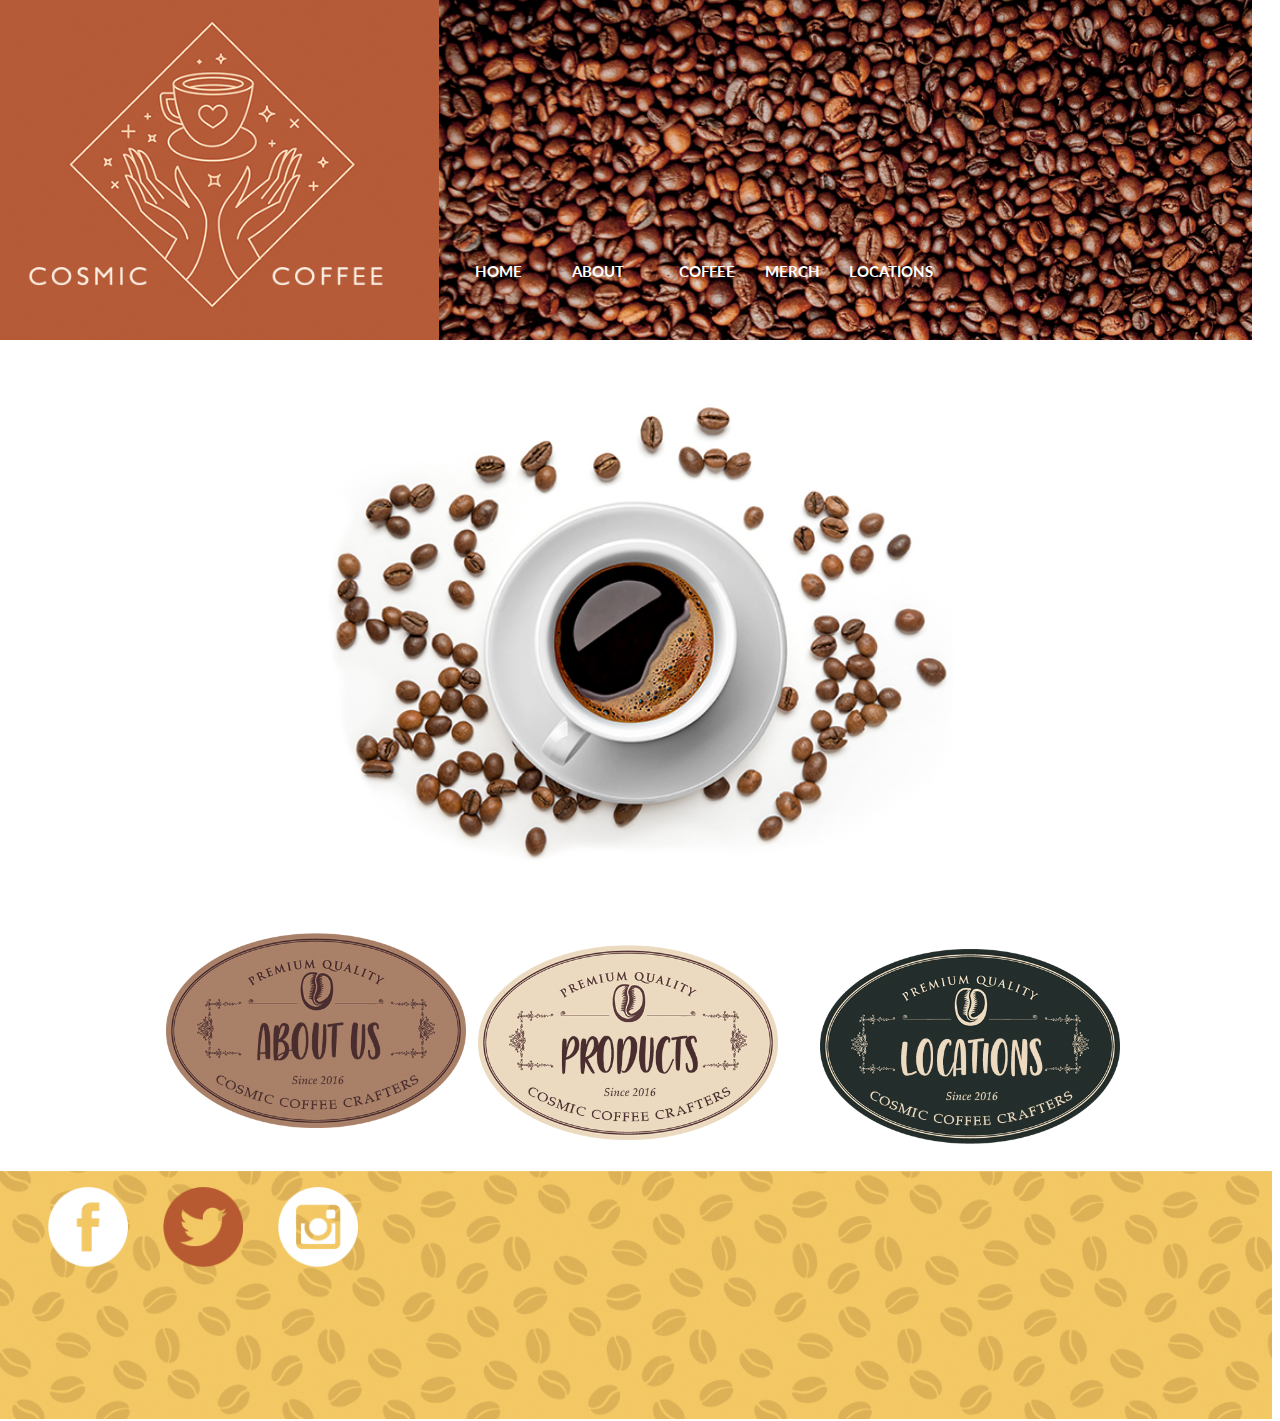
<file: index.html>
<!DOCTYPE html>
<html lang="en">
<head>
    <meta charset="UTF-8">
    <meta name="viewport" content="width=device-width, initial-scale=1.0">
    <title>Cosmic Coffee</title>
    <link rel="stylesheet" type="text/css" href="style.css">
    <link rel="stylesheet" type="text/css" href="//fonts.googleapis.com/css?family=Lato" />
</head>
<body>
    
    <header class="TopRow">


        <img src="/banner_cc-logo2.jpg" class="CosmicLogo">

       
        

            <img src="/coffee_images/banner_beans-only.jpg" class="RightSideHeaderBeans">
            
            <!-- <img class="CoffeeCupIcon" src="coffee_images/coffee_mug_icon.png"> -->

            <nav class="Directory">
                
                <div class="Directory">
                    <h2>
                        <a class="HomeButton Button" href="">HOME</a>
                    </h2>
                </div>
                <div class="Directory">
                    <h2>
                        <a class="AboutButton Button" href="/about.html">ABOUT</a>
                    </h2>
                </div>
                <div class="Directory">
                    <h2>
                        <a class="CoffeeButton Button" href="/products.html">COFFEE</a>
                    </h2>
                </div>
                <div class="Directory">
                    <h2>
                        <a class="MerchButton Button" href="/products.html">MERCH</a>
                    </h2>
                </div>
                <div class="Directory">
                    <h2>
                        <a class="LocationsButton Button" href="/locations.html">LOCATIONS</a>
                    </h2>
                </div>
            
        </nav>

    </header>







    <main class="MainSection">

        <div class="CoffeeCupContainer">
            <img src="/coffee_images/cup_beans.jpg" class="CupWithBeans">
        </div>
        
        

        <div class="labelswrapper">

            <a href="/about.html">
            <div class="labels AboutLabel">
                
                <img src="coffee_images/label_about.png" width="300px">  
            </div>
            </a>



        <a href="/products.html">
                <div class="labels ProductsLabel">
                    <img src="coffee_images/label_products.png" width="300px" >
                </div>
            </a>


            <a href="/locations.html">
                <div class="labels LocationsLabel">
                    <img src="coffee_images/label_locations.png" width="300px"> 
                </div>
            </a>

        </div>

        

        <!-- <div class="Boxes">
            <a href=""><div class="Block"></div></a>
            <a href="/products.html"><div class="Block2"></div></a>
            <a href="/locations.html"><div class="Block3"></div></a>
        </div>
        </div> -->

    </main>
    






    <footer>

        
            <ul class="IconRow">
                <li>
                    <img class="FB" src="coffee_images/logo_fb.png">
                </li>
        
                <li>
                    <img class="TW" src="coffee_images/logo_br_twitter.png">
                </li>
        
                <li>
                    <img class="IG" src="coffee_images/logo_instagram.png">
                </li>
            </ul>
        
        <img src="/coffee_images/bottom_beans.jpg" class="FooterImage">

            
        </ul>
    </footer>




</body>
</html>
</file>
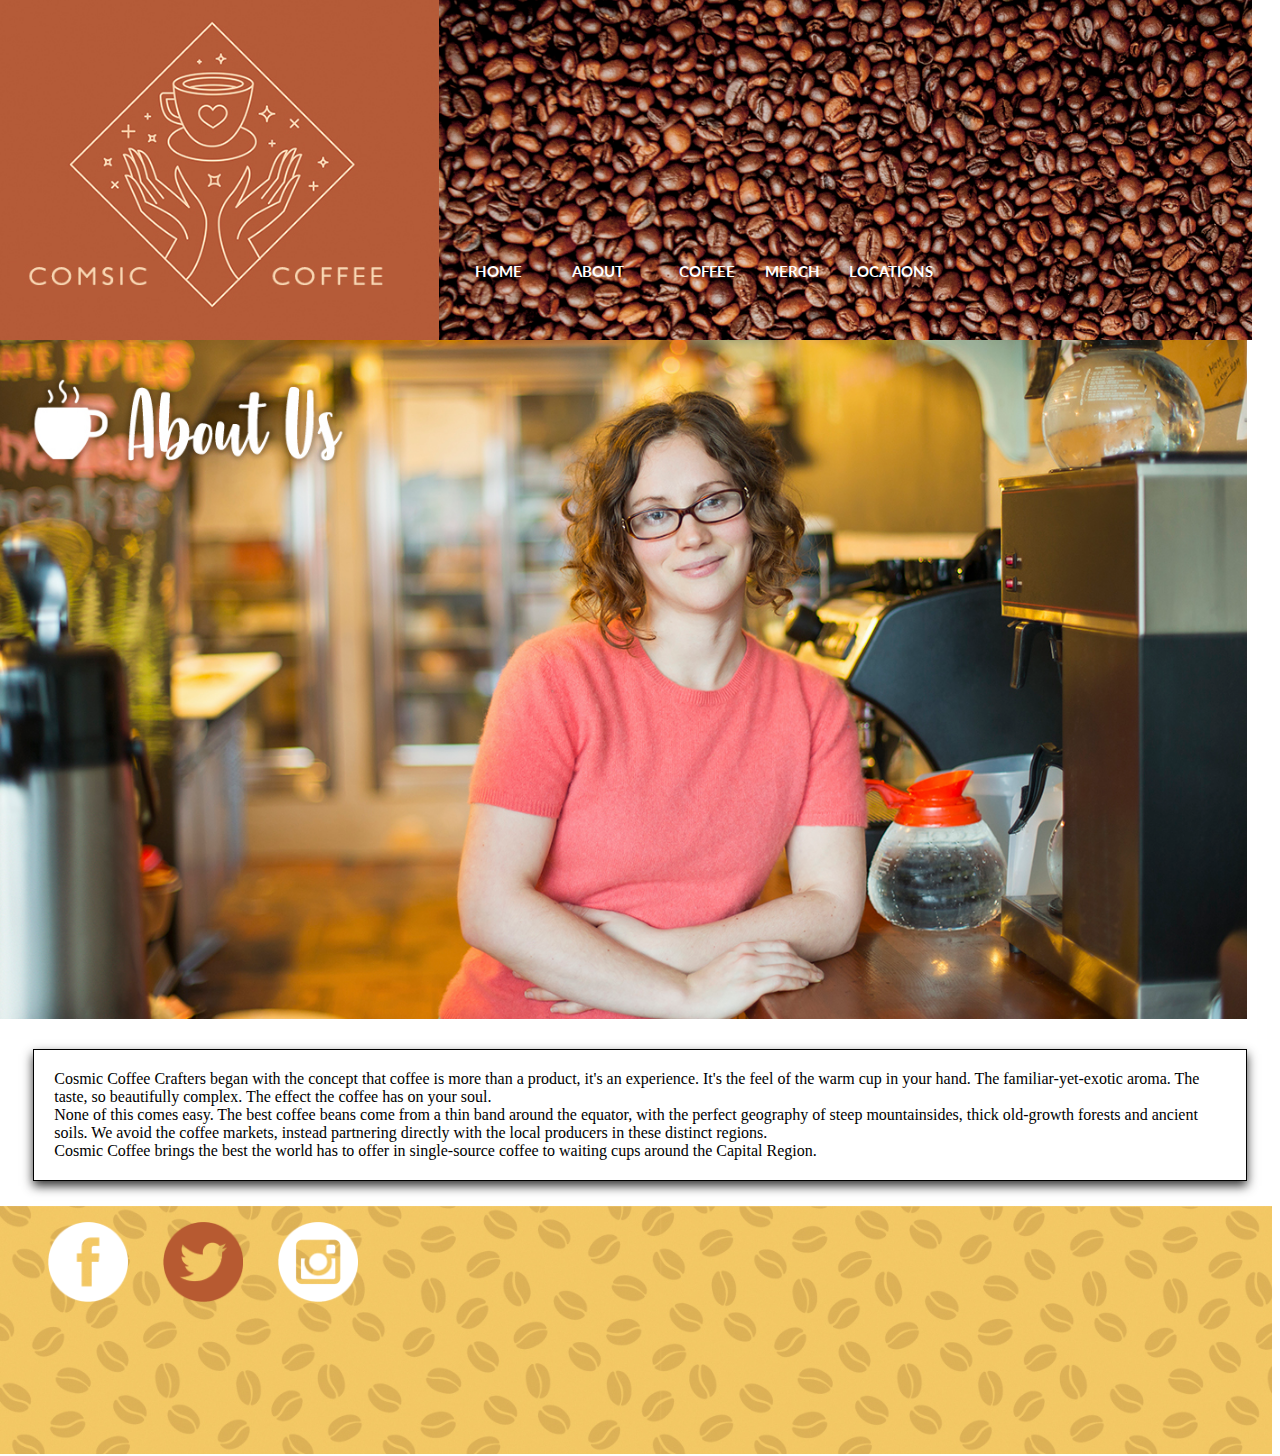
<file: about.html>
<!DOCTYPE html>
<html lang="en">
<head>
    <meta charset="UTF-8">
    <meta name="viewport" content="width=device-width, initial-scale=1.0">
    <title>Comsic Coffee</title>
    <link rel="stylesheet" type="text/css" href="style.css">
    <link rel="stylesheet" type="text/css" href="style2.css">
    <link rel="stylesheet" type="text/css" href="//fonts.googleapis.com/css?family=Lato" />
</head>
<body>
    
    <header class="TopRow">


        <img src="/coffee_images/banner_cc-logo.jpg" class="CosmicLogo">

       
        

            <img src="/coffee_images/banner_beans-only.jpg" class="RightSideHeaderBeans">
            
            <!-- <img class="CoffeeCupIcon" src="coffee_images/coffee_mug_icon.png"> -->

            <nav class="Directory">
                
                <div class="Directory">
                    <h2>
                        <a class="HomeButton Button" href="/index.html">HOME</a>
                    </h2>
                </div>
                <div class="Directory">
                    <h2>
                        <a class="AboutButton Button" href="/about.html">ABOUT</a>
                    </h2>
                </div>
                <div class="Directory">
                    <h2>
                        <a class="CoffeeButton Button" href="/products.html">COFFEE</a>
                    </h2>
                </div>
                <div class="Directory">
                    <h2>
                        <a class="MerchButton Button" href="/products.html">MERCH</a>
                    </h2>
                </div>
                <div class="Directory">
                    <h2>
                        <a class="LocationsButton Button" href="/locations.html">LOCATIONS</a>
                    </h2>
                </div>
            
        </nav>

    </header>

<main>

   <img class="AboutPhoto" src="coffee_images/about_us_photo_1400.jpg" alt="ABOUT US" width: 400px;>
        </div>

        <div class="storybox">
<storytext>Cosmic Coffee Crafters began with the concept that coffee is more than a product, it's an experience. It's the feel of the warm cup in your hand. The familiar-yet-exotic aroma. The taste, so beautifully complex. The effect the coffee has on your soul.
    <br>
                None of this comes easy. The best coffee beans come from a thin band around the equator, with the perfect geography of steep mountainsides, thick old-growth forests and ancient soils. We avoid the coffee markets, instead partnering directly with the local producers in these distinct regions.
                <br>
                Cosmic Coffee brings the best the world has to offer in single-source coffee to waiting cups around the Capital Region.
                </storytext>

        </div>



</div>





</main>




<footer>

        
    <ul class="IconRow">
        <li>
            <img class="FB" src="coffee_images/logo_fb.png">
        </li>

        <li>
            <img class="TW" src="coffee_images/logo_br_twitter.png">
        </li>

        <li>
            <img class="IG" src="coffee_images/logo_instagram.png">
        </li>
    </ul>

<img src="/coffee_images/bottom_beans.jpg" class="FooterImage">

    
</ul>
</footer>




</body>
</html>
</file>
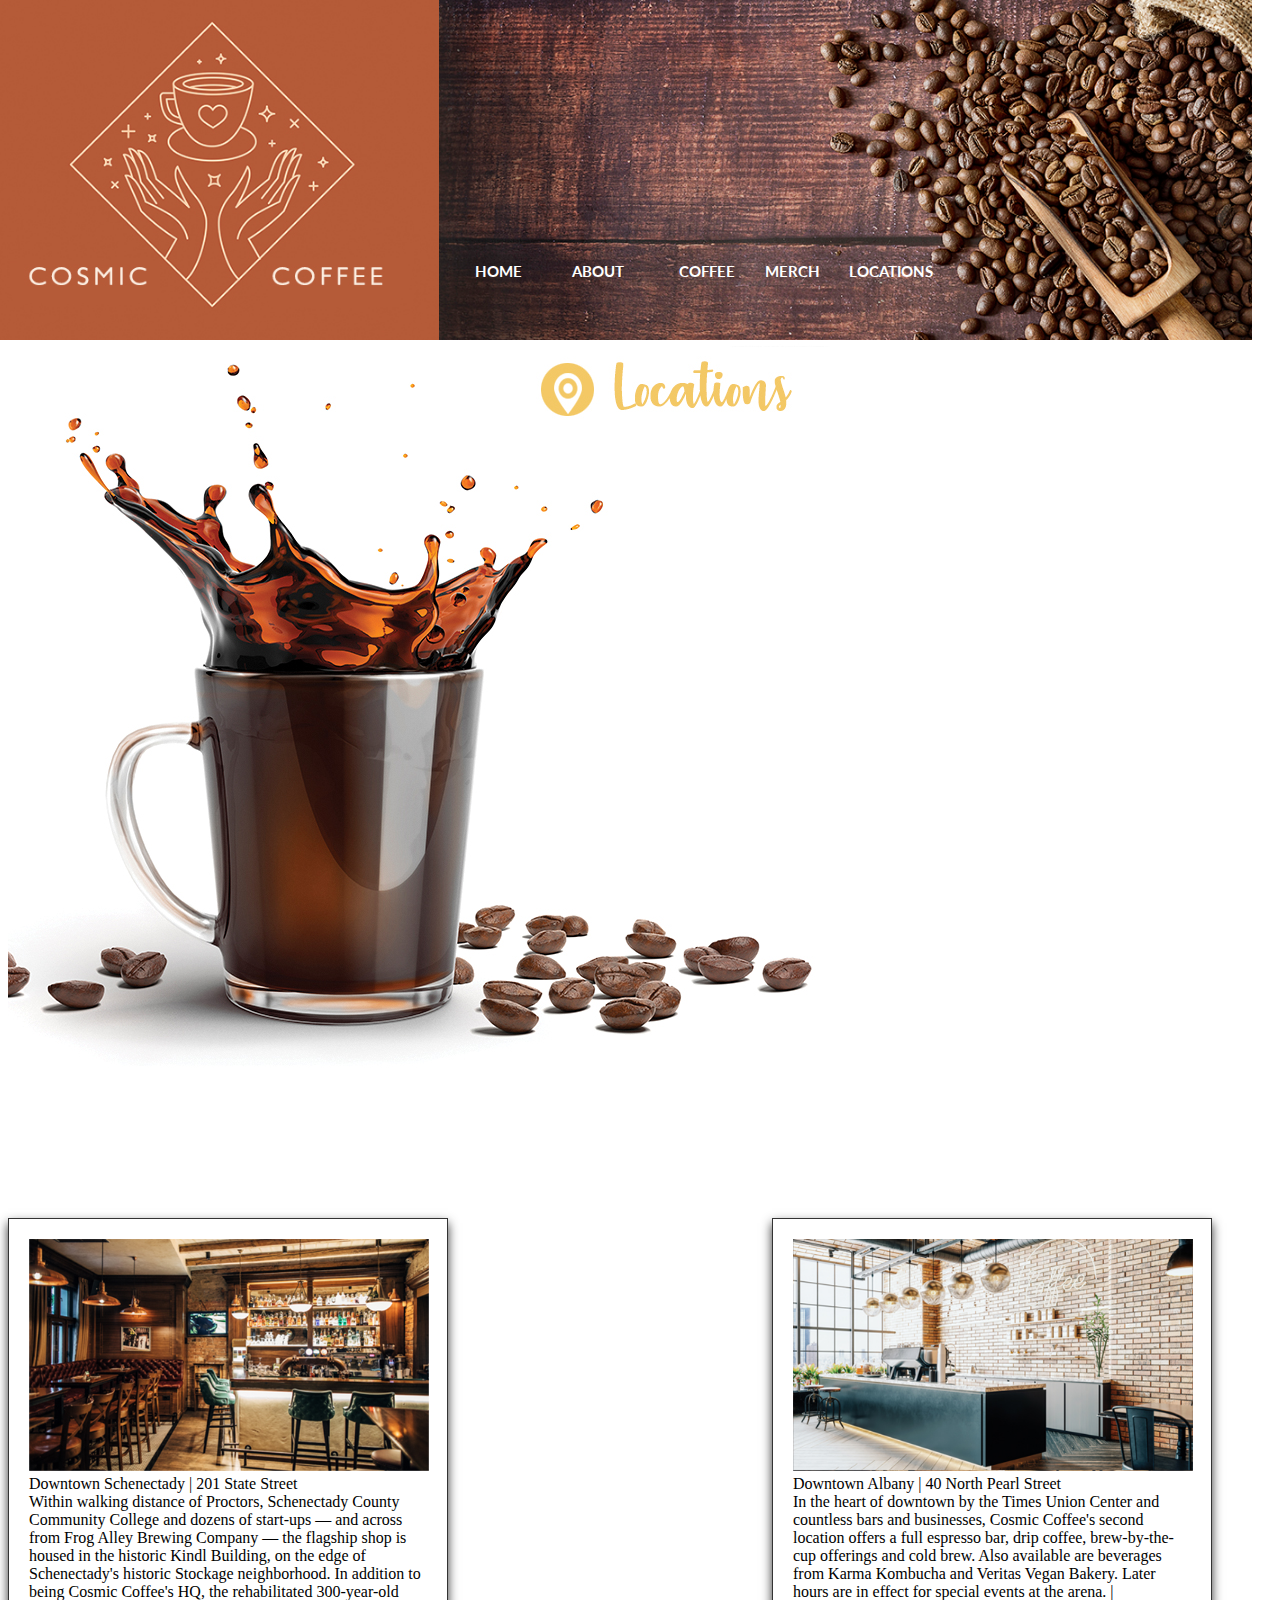
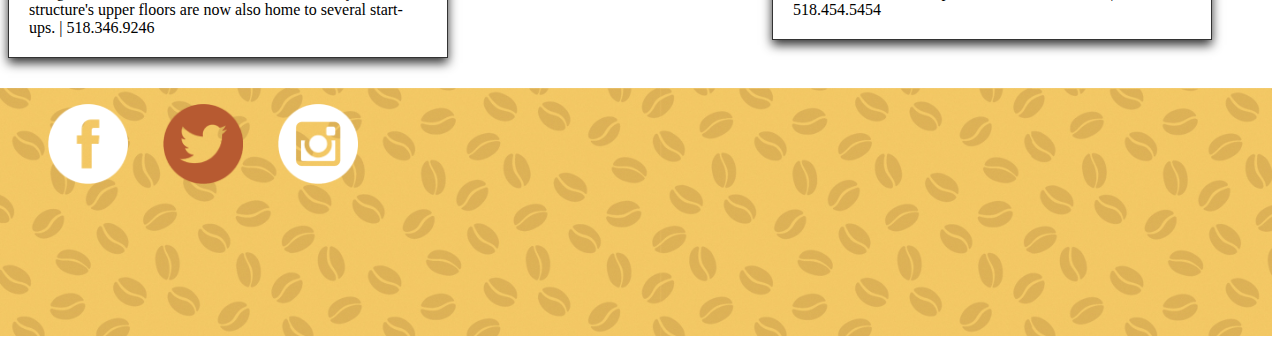
<file: locations.html>
<!DOCTYPE html>
<html lang="en">
<head>
    <meta charset="UTF-8">
    <meta name="viewport" content="width=device-width, initial-scale=1.0">
    <title>Cosmic Coffee</title>
    <link rel="stylesheet" type="text/css" href="style.css">
    <link rel="stylesheet" type="text/css" href="style2.css">
    <link href="https://fonts.googleapis.com/css2?family=Lato&display=swap" rel="stylesheet">


</head>




<body>
    
    
    <header class="TopRow">


        <img src="/banner_cc-logo2.jpg" class="CosmicLogo">

       
        

        <img class="Beans" src="coffee_images/banner_beans-scoop.jpg" alt="coffee beans">
            
            <!-- <img class="CoffeeCupIcon" src="coffee_images/coffee_mug_icon.png"> -->

            <nav class="Directory">
                
                <div class="Directory">
                    <h2>
                        <a class="HomeButton Button" href="/index.html">HOME</a>
                    </h2>
                </div>
                <div class="Directory">
                    <h2>
                        <a class="AboutButton Button" href="/about.html">ABOUT</a>
                    </h2>
                </div>
                <div class="Directory">
                    <h2>
                        <a class="CoffeeButton Button" href="/products.html">COFFEE</a>
                    </h2>
                </div>
                <div class="Directory">
                    <h2>
                        <a class="MerchButton Button" href="/products.html">MERCH</a>
                    </h2>
                </div>
                <div class="Directory">
                    <h2>
                        <a class="LocationsButton Button" href="/locations.html">LOCATIONS</a>
                    </h2>
                </div>
            
        </nav>

    </header>
    


    <main>

<div class="location-section">

        <div>
            <img class="LocGlassTop" src="coffee_images/locations_glass.jpg" alt="LOCATIONS" width: 360px;>
        </div>
     


        <div class="LocBoxes">
            <div class="locationbox">
                <img class="productimg" src="coffee_images/location_schdy.jpg" alt="Schenectady store" width="400px">
                <locationtext2>Downtown Schenectady | 201 State Street</locationtext2>
                <br>
                <locationtext1>Within walking distance of Proctors, Schenectady County Community College and dozens of start-ups — and across from Frog Alley Brewing Company — the flagship shop is housed in the historic Kindl Building, on the edge of Schenectady's historic Stockage neighborhood. In addition to being Cosmic Coffee's HQ, the rehabilitated 300-year-old structure's upper floors are now also home to several start-ups. | 518.346.9246</locationtext1>
    
            </div>
         
            <div class="locationbox locationbox2">
                <img class="productimg" src="coffee_images/location_albany.jpg" alt="Albany store" width="400px">
                <locationtext2>Downtown Albany | 40 North Pearl Street</locationtext2>
                <br>
                <locationtext1>In the heart of downtown by the Times Union Center and countless bars and businesses, Cosmic Coffee's second location offers a full espresso bar, drip coffee, brew-by-the-cup offerings and cold brew. Also available are beverages from Karma Kombucha and Veritas Vegan Bakery. Later hours are in effect for special events at the arena. | 518.454.5454</locationtext1>
    
            </div>
        </div>
        
    </div>

        
        
    </main>
    
    <footer>

        
        <ul class="IconRow">
            <li>
                <img class="FB" src="coffee_images/logo_fb.png">
            </li>
    
            <li>
                <img class="TW" src="coffee_images/logo_br_twitter.png">
            </li>
    
            <li>
                <img class="IG" src="coffee_images/logo_instagram.png">
            </li>
        </ul>
    
    <img src="/coffee_images/bottom_beans.jpg" class="FooterImage">

        
    </ul>
</footer>

</body>
</html>
</file>
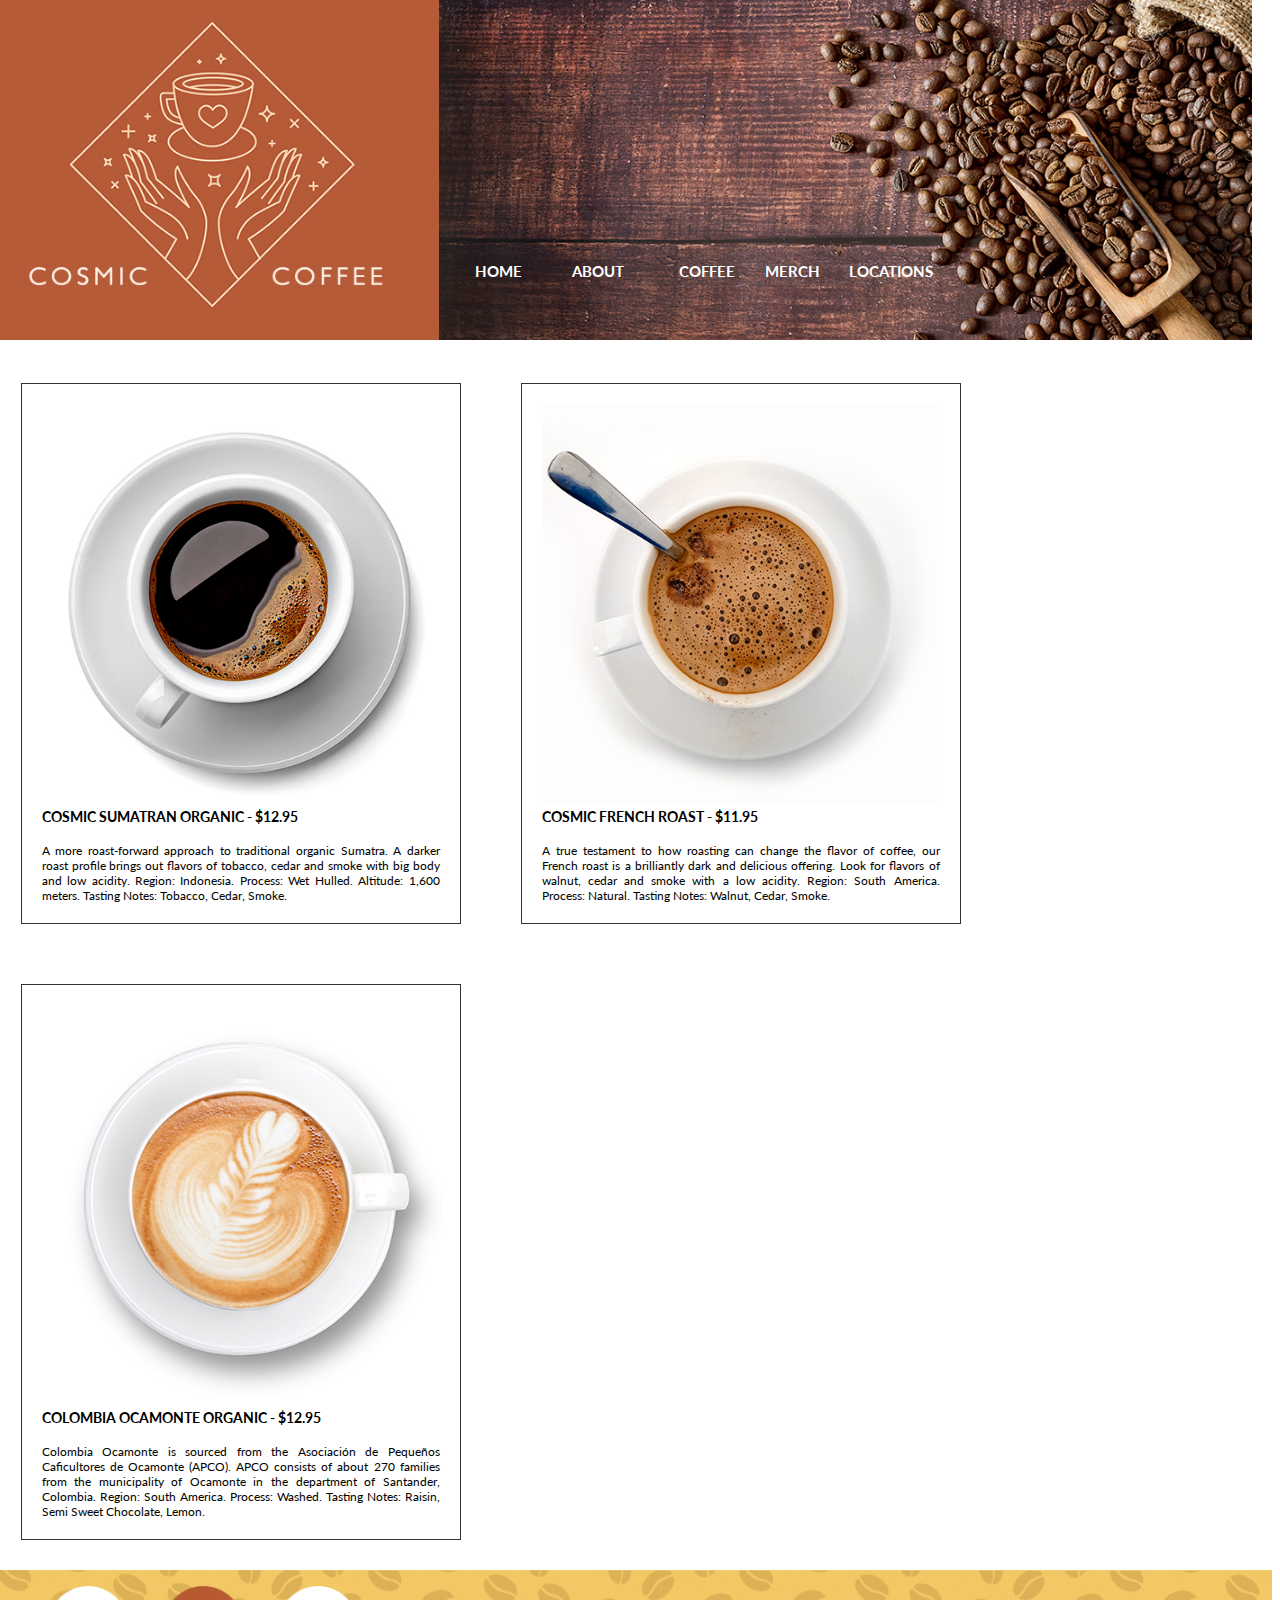
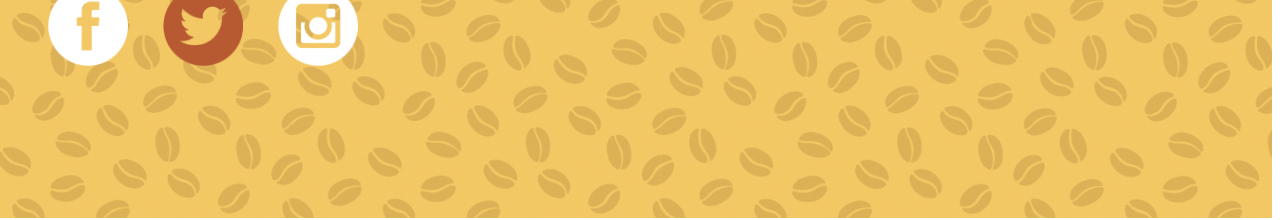
<file: products.html>
<!DOCTYPE html>
<html lang="en">
<head>
    <meta charset="UTF-8">
    <meta name="viewport" content="width=device-width, initial-scale=1.0">
    <title>Cosmic Coffee</title>
    <link rel="stylesheet" type="text/css" href="style.css">
    <link rel="stylesheet" type="text/css" href="style2.css">
    <link href="https://fonts.googleapis.com/css2?family=Lato&display=swap" rel="stylesheet">


</head>

<header class="TopRow">


    <img src="/banner_cc-logo2.jpg" class="CosmicLogo">

   
    

    <img class="Beans" src="coffee_images/banner_beans-scoop.jpg" alt="coffee beans">
        
        <!-- <img class="CoffeeCupIcon" src="coffee_images/coffee_mug_icon.png"> -->

        <nav class="Directory">
            
            <div class="Directory">
                <h2>
                    <a class="HomeButton Button" href="/index.html">HOME</a>
                </h2>
            </div>
            <div class="Directory">
                <h2>
                    <a class="AboutButton Button" href="/about.html">ABOUT</a>
                </h2>
            </div>
            <div class="Directory">
                <h2>
                    <a class="CoffeeButton Button" href="">COFFEE</a>
                </h2>
            </div>
            <div class="Directory">
                <h2>
                    <a class="MerchButton Button" href="/products.html">MERCH</a>
                </h2>
            </div>
            <div class="Directory">
                <h2>
                    <a class="LocationsButton Button" href="/locations.html">LOCATIONS</a>
                </h2>
            </div>
        
    </nav>

</header>

<main class="ProductsSection">
    <div class="productbox">
        <img class="productimg phoneimg" src="coffee_images/cup_dark.jpg" alt="a black cup of coffee" width="400px">
        <div class="locationtext2" >Cosmic Sumatran Organic - $12.95</div>
        <br>
        <div class="locationtext1">A more roast-forward approach to traditional organic Sumatra. A darker roast profile brings out flavors of tobacco, cedar and smoke with big body and low acidity. Region: Indonesia. Process: Wet Hulled. Altitude: 1,600 meters. Tasting Notes: Tobacco, Cedar, Smoke.</div>
    </div>

        <div class="productbox">
            <img class="productimg phoneimg" src="coffee_images/cup_spoon.jpg" alt="a frothy cup of coffee" width="400px">
            <div class ="locationtext2">Cosmic French Roast - $11.95</div>
            <br>
            <div class="locationtext1">A true testament to how roasting can change the flavor of coffee, our French roast is a brilliantly dark and delicious offering. Look for flavors of walnut, cedar and smoke with a low acidity. Region: South America. Process: Natural. Tasting Notes: Walnut, Cedar, Smoke.</div>
        </div>

            <div class="productbox">
                <img class="productimg phoneimg" src="coffee_images/cup_fern.jpg" alt="a fern shaped foam art cup of coffee" width="400px">
                <div class="locationtext2">Colombia Ocamonte Organic - $12.95</div>
                <br>
                <div class="locationtext1">Colombia Ocamonte is sourced from the Asociación de Pequeños Caficultores de Ocamonte (APCO). APCO consists of about 270 families from the municipality of Ocamonte in the department of Santander, Colombia. Region: South America. Process: Washed. Tasting Notes: Raisin, Semi Sweet Chocolate, Lemon.</div>
            </div>




 </main>

 <footer class="ProductsFooter">

        
    <ul class="IconRow">
        <li>
            <img class="FB" src="coffee_images/logo_fb.png">
        </li>

        <li>
            <img class="TW" src="coffee_images/logo_br_twitter.png">
        </li>

        <li>
            <img class="IG" src="coffee_images/logo_instagram.png">
        </li>
    </ul>

<img src="/coffee_images/bottom_beans.jpg" class="FooterImage">

    
</ul>
</footer>

</body>
</html>
</file>
<file: style.css>
html {box-sizing: border-box;}
*, *:before, *:after {box-sizing: inherit;}
a {text-decoration: none;color: rgb(243, 200, 82);color: inherit;}
ul ol {list-style: none;}
li {list-style: none;}

@import url("https://fonts.googleapis.com/css2?family=Lato&display=swap");

h2 { font-family: Lato; font-size: 11px; font-style: normal; font-variant: normal; font-weight: 700; line-height: 26.4px; } h3 { font-family: Lato; font-size: 14px; font-style: normal; font-variant: normal; font-weight: 700; line-height: 15.4px; } p { font-family: Lato; font-size: 14px; font-style: normal; font-variant: normal; font-weight: 400; line-height: 20px; } blockquote { font-family: Lato; font-size: 21px; font-style: normal; font-variant: normal; font-weight: 400; line-height: 30px; } pre { font-family: Lato; font-size: 13px; font-style: normal; font-variant: normal; font-weight: 400; line-height: 18.5667px; }


.TopRow {
    display: flex;
    flex-wrap: row;
    width: 100%;
    overflow: hidden;
    margin-left: -20px;
    margin-top: -10px;
}

.CosmicLogo {
    width: 35.7%;
    height: 20%;
 
}

.Directory {
    color: white;
    position: relative;
    top: 80%;
    right: 20%;
    display: flex;
    margin: 5%;
    font-size: 1.2vw;
    /* margin-right: -5%; */
}
.HomeButton {
    margin: -100%;
}
.AboutButton {
    margin: -50%;
}
.Button {
    font-size: 1.2vw;
    color: white;
    /* margin-right: 15%; */
    /* margin: -50%; */
}

.Directory a:hover{
    transition: .5s;
    color: rgb(255, 216, 184);
}
.RightSideHeaderBeans {
    width: 75%;
    height: 20%;
    margin-right: -50%;
    
}

.CoffeeCupIcon {
    width: 5%;
}



.MainSection {
    width: 100%;
    height: 140%;
    background-color: white;
    display: flex;
    flex-wrap: wrap;
    /* justify-content: center; */
}


.CoffeeCupContainer {
    width: 100%;
    height: 100%;
    display: flex;
    justify-content: center;
    margin: 5%;
}
.CupWithBeans {
    width: 55%;
    height: 65%;
 
}

.labelswrapper {
    display: flex;
    flex-direction: row;
    /* display: inline-block; */
    margin-left: 12%;
}
.labels {
    width: 300px;
    height: 100px;
    margin-bottom: -100px;
    margin-right: 30px;
    margin-left: 30px;
    margin: 2%;
    display: inline-block;
}

.Aboutlabel {
    /* margin-right: 30px;
    padding: 20px; */
    width: 300px;
    height: 200px;
    margin: 6%;
    display: inline-block;
}
.ProductsLabel {
    width: 300px;
    height: 200px;
    margin: 6%;
    display: inline-block;
    /* position: absolute; */
}
.LocationsLabel {
    display: inline-block;
    width: 300px;
    height: 200px;
    margin: 6%;
    margin-left: 60px;
 
    
}


.Block {
    min-width: 50px;
    min-height: 50px;
    background-color: red;
    width: 250px;
    height: 150px;
    position: relative;
    right: 198%;
    margin-top: 24%;
    opacity: 0; 
    margin-right: 5%;
}
.Block2 {
    min-width: 50px;
    min-height: 50px;
    background-color: rgb(0, 255, 213);
    width: 250px;
    height: 150px;
    position: relative;
    right: 92%;
    margin-top: -60%;
    opacity: 0;
    z-index: 3; 
    border-radius: 50%;
}
.Block3 {
    min-width: 50px;
    min-height: 50px;
    background-color: rgb(212, 0, 255);
    width: 250px;
    height: 150px;
    position: relative;
    right: 92%;
    margin-top: -60%;
    opacity: 0;
    z-index: 3; 
    border-radius: 50%;
}



.FooterImage {
    width: 100.6%;
    height: 30%;
    margin-left: -8px;
    margin-bottom: -12px;
    /* margin-top: -230px; */
    /* position: absolute;
    display: inline-block; */
    min-height: 110px;

}
.IconRow {
    display: flex;
    flex-direction: row;
    position: absolute;
    
}



.FB {
    position: relative;
    z-index: 3;
    display: inline-block;
    margin-right: 35px;
/* margin: -5%; */
    width: 80px;
    /* top: 150px;
    left: 200px; */

}

.TW {
    width: 80px;
    position: relative;
    z-index: 3;
    margin-right: 35px;
    /* margin: 5%; */
    /* top: 63px;
    left: 10px;
    margin-top: 5%; */
}

.IG {
    position: relative;
    z-index: 3;
    width: 80px;
    /* margin: 5%; */
    /* left: 400px;
    top: -20px; */
}




.AboutPhoto {
    width: 100%;
    margin-left: -2%;
}
.ProductsSection {
    margin: 1%;
    /* float: right; */
}

.storybox {
    border: solid black 1px;
    margin: 2%;
    box-shadow: 0 5px 10px rgba(51, 51, 51, 1);
    padding: 20px;
}
.ProductsFooter {
    float: right;
}




@media screen and (max-width: 380px) {
    body {
        color: black;
    }
    .labels {
        opacity: 0;
        width: 40px;
        float: right;
    }
    .CosmicLogo {
        width: 150%;
        height: 20%;
    }
    .Directory {
        width: 85%;
        display: flex;
        flex-direction: row;;
        margin-bottom: 40%;
        opacity: 1;
        position: relative;
        z-index: 8;
        color: rgb(250, 250, 250);
        top: -60px;
        font-size: 3.2vw;
        font-size: 30px;
        left: 20px;
        right: 20px;
        margin-top: -50px;
        

    }
    .HomeButton {
        opacity: 1;
        position: relative;
        z-index: 5;
        color: rgb(255, 255, 255);
        top: 20px;
        right: 20px;
        font-size: 1.2vw;
    }
    .AboutButton {
        opacity: 1;
        position: relative;
        z-index: 5;
        color: rgb(255, 255, 255);
        top: 20px;
        right: 20px;
        font-size: 1.2vw;
    }
    .CoffeeButton {
        opacity: 1;
        position: relative;
        z-index: 5;
        color: rgb(255, 255, 255);
        top: 20px;
        right: 20px;
        font-size: 1.2vw;
    }
    .MerchButton {
        opacity: 1;
        position: relative;
        z-index: 5;
        color: rgb(255, 255, 255);
        top: 20px;
        right: 20px;
        font-size: 1.2vw;
    }
    .LocationsButton {
        opacity: 1;
        position: relative;
        z-index: 5;
        color: rgb(255, 255, 255);
        top: 20px;
        right: 20px;
        font-size: 1.2vw;
    }
    .RightSideHeaderBeans {
        width: 160%;
        height: 150%;
    }
    .TopRow {
        flex-wrap: wrap;
        justify-content: center;
    }
    .FooterImage {
        width: 104%;
        margin-right: -60px;
    }
    .TW {
        width: 40px;
    }
    .FB {
        /* margin-bottom: 15px;
        bottom: 92px; */
        width: 40px;
    }
    .IG {
        width: 40px;
    }
    .productbox {
        width: 350px;
    }
    .ProductsSection {
        width: 320px;
    }
}






@media (max-width: 380px) {
    body {
        color: black;
    }
    .labels {
        opacity: 0;
        width: 40px;
        float: right;
    }
    .CosmicLogo {
        width: 150%;
        height: 20%;
    }
    .Directory {
        width: 85%;
        display: flex;
        flex-direction: row;;
        margin-bottom: 40%;
        opacity: 1;
        position: relative;
        z-index: 8;
        color: rgb(250, 250, 250);
        top: -60px;
        font-size: 3.2vw;
        font-size: 30px;
        left: 20px;
        right: 20px;
        margin-top: -50px;
        

    }
    .HomeButton {
        opacity: 1;
        position: relative;
        z-index: 5;
        color: rgb(255, 255, 255);
        top: 20px;
        right: 20px;
        font-size: 1.2vw;
    }
    .AboutButton {
        opacity: 1;
        position: relative;
        z-index: 5;
        color: rgb(255, 255, 255);
        top: 20px;
        right: 20px;
        font-size: 1.2vw;
    }
    .CoffeeButton {
        opacity: 1;
        position: relative;
        z-index: 5;
        color: rgb(255, 255, 255);
        top: 20px;
        right: 20px;
        font-size: 1.2vw;
    }
    .MerchButton {
        opacity: 1;
        position: relative;
        z-index: 5;
        color: rgb(255, 255, 255);
        top: 20px;
        right: 20px;
        font-size: 1.2vw;
    }
    .LocationsButton {
        opacity: 1;
        position: relative;
        z-index: 5;
        color: rgb(255, 255, 255);
        top: 20px;
        right: 20px;
        font-size: 1.2vw;
    }
    .RightSideHeaderBeans {
        width: 160%;
        height: 150%;
    }
    .TopRow {
        flex-wrap: wrap;
        justify-content: center;
    }
    .FooterImage {
        width: 104%;
        margin-right: -60px;
    }
    .TW {
        width: 40px;
    }
    .FB {
        /* margin-bottom: 15px;
        bottom: 92px; */
        width: 40px;
    }
    .IG {
        width: 40px;
    }
    .productbox {
        width: 350px;
    }
    .ProductsSection {
        width: 320px;
    }
}



@media (max-width: 450px) and (min-width: 380px) {
    body {
        color: black;
    }
    .labels {
        opacity: 0;
        width: 40px;
        float: right;
    }
    .CosmicLogo {
        width: 150%;
        height: 20%;
    }
    .Directory {
        width: 85%;
        display: flex;
        flex-direction: row;;
        margin-bottom: 40%;
        opacity: 1;
        position: relative;
        z-index: 8;
        color: rgb(250, 250, 250);
        top: -60px;
        font-size: 3.2vw;
        font-size: 30px;
        left: 20px;
        right: 20px;
        margin-top: -80px;
        

    }
    .HomeButton {
        opacity: 1;
        position: relative;
        z-index: 5;
        color: rgb(255, 255, 255);
        top: 20px;
        right: 20px;
        font-size: 1.2vw;
    }
    .AboutButton {
        opacity: 1;
        position: relative;
        z-index: 5;
        color: rgb(255, 255, 255);
        top: 20px;
        right: 20px;
        font-size: 1.2vw;
    }
    .CoffeeButton {
        opacity: 1;
        position: relative;
        z-index: 5;
        color: rgb(255, 255, 255);
        top: 20px;
        right: 20px;
        font-size: 1.2vw;
    }
    .MerchButton {
        opacity: 1;
        position: relative;
        z-index: 5;
        color: rgb(255, 255, 255);
        top: 20px;
        right: 20px;
        font-size: 1.2vw;
    }
    .LocationsButton {
        opacity: 1;
        position: relative;
        z-index: 5;
        color: rgb(255, 255, 255);
        top: 20px;
        right: 20px;
        font-size: 1.2vw;
    }
    .RightSideHeaderBeans {
        width: 160%;
        height: 150%;
    }
    .TopRow {
        flex-wrap: wrap;
        justify-content: center;
    }
    .FooterImage {
        width: 104%;
        margin-right: -60px;
    }
    .TW {
        width: 40px;
    }
    .FB {
        /* margin-bottom: 15px;
        bottom: 92px; */
        width: 40px;
    }
    .IG {
        width: 40px;
    }
    .productbox {
        width: 350px;
    }
    .ProductsSection {
        width: 440px;
    }
}



@media (max-width: 900px) and (min-width: 450px) {
    body {
        top: 1px;
    }

    .Directory {
        font-size: 3vw;
    }
    .Button {

        font-size: 1.6vw;
   
    }
    .HomeButton {
        margin-left: 20px;
    }
    .AboutButtom {
        margin-left: 40px;
    }
    /* .TW {
        margin-bottom: 45px;
    }
    .FB {
        margin-bottom: 50px;
        margin-left: -60px;
    }
    .IG {
        margin-bottom: -40px;
        margin-left: -150px;
    } */
}



@media (max-width: 490px) and (min-width: 450px) {
    body {
        top: 1px;
    }

    .Directory {
        font-size: 3vw;
    }
    .Button {

        font-size: 1.6vw;
   
    }
    .HomeButton {
        margin-left: 20px;
    }
    .AboutButtom {
        margin-left: 40px;
    }
    /* .TW {
        margin-bottom: 85px;
        
    }
    .FB {
        margin-bottom: 90px;
        margin-left: -120px;
        
    }
    .IG {
        margin-bottom: -20px;
        margin-left: -250px;
        
    } */
   
}

@media (max-width: 620px) and (min-width: 450px) {
    body {
        color: black;
    }

    .Directory {
        top: 60%;
        transition: 1s;
    }
    
}

@media (max-width: 830px) and (min-width: 620px) {
    body {
        color: black;
    }

    .LocGlassTop {
        width: 80%;
        transition: 2s;
    }
    
}
</file>
<file: style2.css>
@import url("https://fonts.googleapis.com/css2?family=Lato&display=swap");

.head-section {
    display: flex;
    flex-direction: row;
     flex-wrap: wrap;
    flex-flow: row wrap;
  }

.headlogo {
    margin-bottom: 10px;
    display: flex;
    flex-wrap: row;

}

.box {
    background-color: rgb(77, 48, 5);
    height: 90px;
    padding: 20px;
    background-image: url("coffee_images/banner_beans-scoop.jpg");
    background-position: center;
  background-size: cover;
  display: flex-left;
  justify-content: flex-start;
    }

    .bannerphoto {
        position: relative;
        text-align: center;
    }

    .navigation1 {
        position: absolute;
        bottom: 160px;
        left: 18px;
        font-family: Lato;
        font-size: 18px;
        color: white
    }

   .navigation2 {
        position: absolute;
        bottom: 124px;
        left: 18px;
        font-family: Lato;
        font-size: 18px;
        color: white

    }

    .navigation3 {
        position: absolute;
        bottom: 90px;
        left: 18px;
        font-family: Lato;
        font-size: 18px;
        color: white

    }

    navtext {
        font-family: 'Lato', sans-serif;
        font-size: medium;
        align-content: left;
        padding-left: 40px;
        color: rgb(255, 255, 255);
        letter-spacing: 22px;
      }

      .bottomlinks {
        position: absolute;
        bottom: 18px;
        left: 18px;
        font-size: 18px;
        color: white

    }
      bottomtext {
        font-family: 'Lato', sans-serif;
        font-size: small;
        align-content: center;
        padding-left: 40px;
        color: rgb(0, 0, 0);
      }

      .location-section {
        display: flex;
        flex-direction: row;
          flex-wrap: wrap;
        flex-flow: row wrap;
        flex-direction: column;
      }

      .locationbox {
            color: rgb(0, 0, 0);
            border: 1px solid #333;
            width: 430px;
            padding: 20px;
            margin-bottom: 30px;
            margin-right: 60px;
            box-shadow: 0 5px 10px rgba(51, 51, 51, 1);
            /* object-fit: contain; */
            float: left;
            clear: both;
    }

    .locationbox2 {
      color: rgb(0, 0, 0);
      border: 1px solid #333;
      width: 430px;
      padding: 20px;
      margin-bottom: 30px;
      margin-right: 60px;
      box-shadow: 0 5px 10px rgba(51, 51, 51, 1);
      /* object-fit: contain; */
      float: right;
      clear: both;
}

    .locationtext1 {
        font-family: 'Lato', sans-serif;
        font-size: 12px;
        /* align-content: left */
        text-align: justify;
        text-justify: inter-word;
    }

    .locationtext2 {
        font-family: 'Lato', sans-serif;
        font-weight: bold;
        text-transform: uppercase;
        font-size: 14px;
        align-content: left
    }

    .locationimage {
        width: 360px;
    }


    .bannertop {
   display: block;
   align: left;
    /* justify-content: flex-start; */
      }


      .productbox {
        color: rgb(0, 0, 0);
        border: 1px solid #333;
        width: 430px;
        padding: 20px;
        margin-top: 30px;
        margin-bottom: 30px;
        margin-right: 60px;
        /* box-shadow: 0 5px 10px rgba(51, 51, 51, 1); */
        object-fit: contain;
        display: block;
        float: left;
        /* clear: both; */
}


.LocGlassTop {
  position: relative;
  float: left;
  clear: both;
  margin-right: 50%;
  margin-bottom: 15%;
}
.LocBoxes {
  /* flex-wrap: row; */
  flex-direction: row;


}
.CosmicLogoLocations {
  width: 33%;
  height: 30%;
}
.Beans {
  width: 65%;
  width: 75%;
  height: 20%;
  margin-right: -50%;
}



























@media (max-width: 526px) and (min-width: 450px) {
  body {
      color: black;
  }

  .productbox {
      width: 460px;
      /* height: 20%; */
  }
  .locationbox {
    width: 460px;
  }
}
@media (min-width: 1017px) {
  body {
      color: black;
  }

  .productbox {
      width: 440px;
      /* height: 20%; */
  }
  .locationbox {
    width: 440px;
  }
}
@media (min-width: 1015px) {
  body {
      color: black;
  }


  .locationbox {
    clear: both;
  }
  .locationbox2 {
    clear: right;
  }
  .LocBoxes {
    justify-items: center;
    align-content: center;
  }
}
@media (max-width: 1015px) {
  body {
      color: black;
  }


  .locationbox {
    clear: both;
  }
  .locationbox2 {
    float: left;
    clear: right;
  }
  .LocBoxes {
    justify-content: center;
    align-items: center;
  }
}

@media (max-width: 450px) and (min-width: 380px) {
  body {
      color: black;
  }

  .productbox {
      width: 410px;
      /* height: 20%; */
  }
  .productimg {
    width: 370px;
  }
  .locationbox {
    width: 460px;
  }
  .Beans {
    width: 160%;
    height: 150%;
  }
  .locationbox {
    width: 410px;
  }
  .LocGlassTop {
    width: 80%;
  }
}
@media (max-width: 380px) {
  body {
      color: black;
  }

  .productbox {
      width: 310px;
      /* height: 20%; */
  }
  .productimg {
    width: 290px;
  }
  .phoneimg {
    width: 270px;
  }
  .locationbox {
    width: 320px;
  }
  .Beans {
    width: 160%;
    height: 150%;
  }
  .locationbox {
    width: 320px;
  }
  .LocGlassTop {
    width: 80%;
  }
}


@media screen and (max-width: 380px) {
  body {
      color: black;
  }

  .productbox {
      width: 310px;
      /* height: 20%; */
  }
  .productimg {
    width: 290px;
  }
  .phoneimg {
    width: 270px;
  }
  .locationbox {
    width: 320px;
  }
  .Beans {
    width: 160%;
    height: 150%;
  }
  .locationbox {
    width: 320px;
  }
  .LocGlassTop {
    width: 80%;
  }
}
</file>
